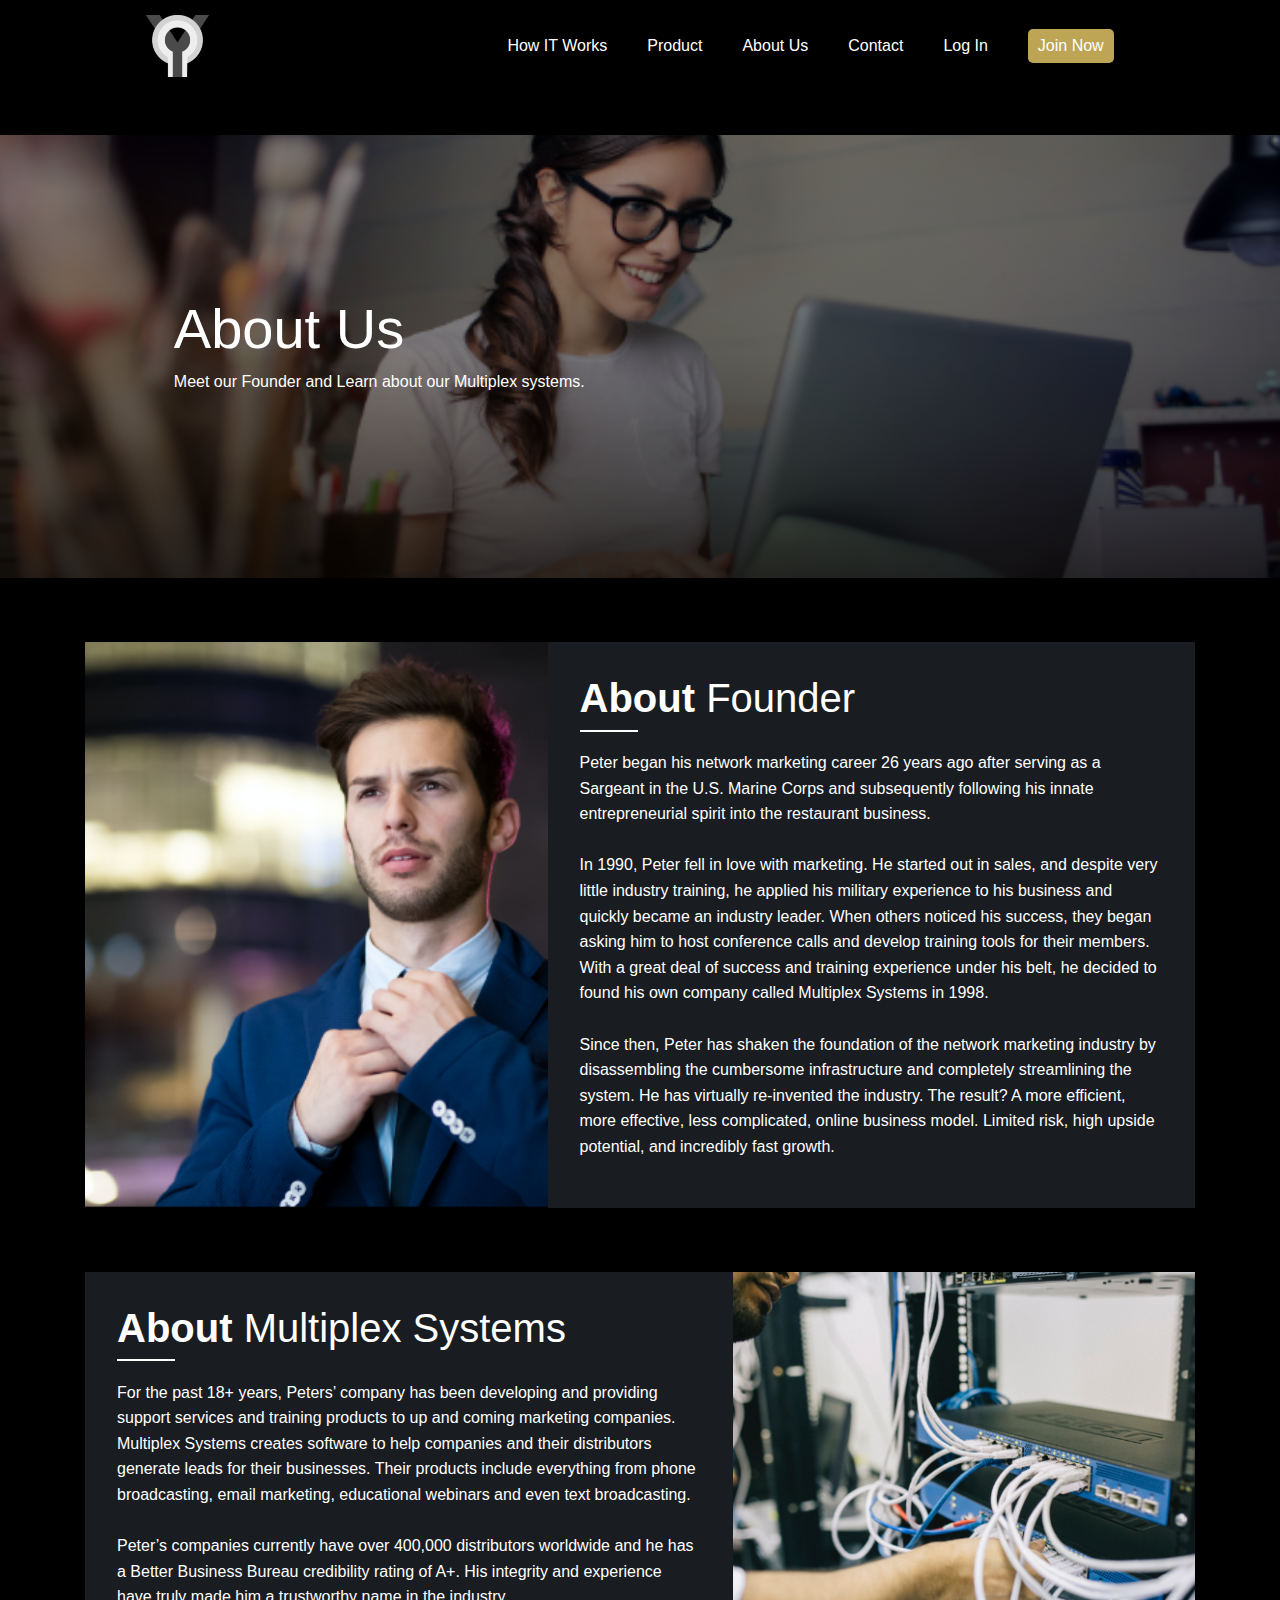
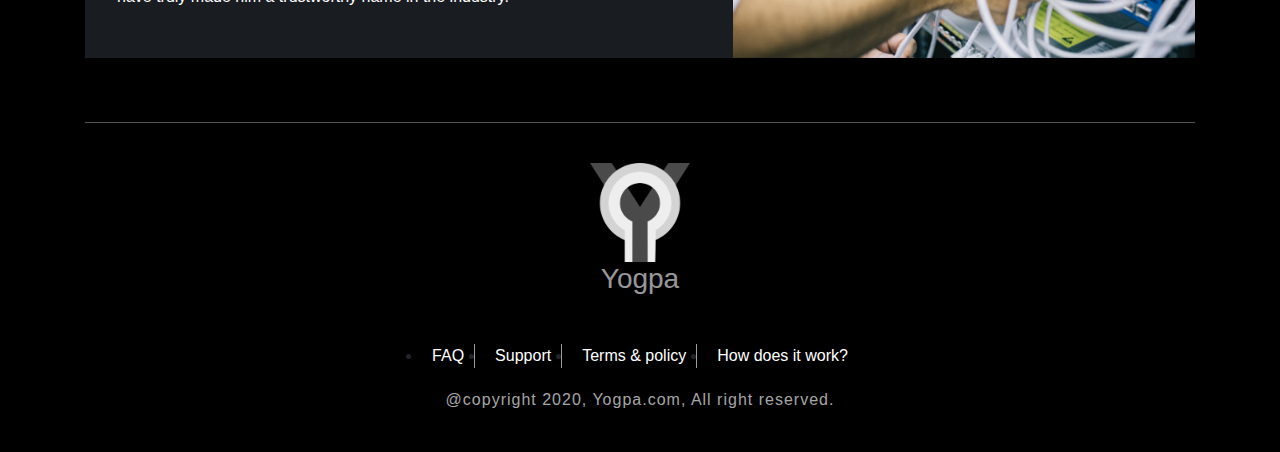
<file: aboutus.html>
<!DOCTYPE html>
<html lang="en">

<head>
    <meta charset="UTF-8">
    <meta name="viewport" content="width=device-width, initial-scale=1.0">

    <link rel="stylesheet" href="https://maxcdn.bootstrapcdn.com/bootstrap/4.0.0/css/bootstrap.min.css">
    <link rel="stylesheet" href="https://use.fontawesome.com/releases/v5.7.0/css/all.css" />

    <link rel="stylesheet"
        href="https://cdnjs.cloudflare.com/ajax/libs/OwlCarousel2/2.3.4/assets/owl.carousel.min.css" />

    <link rel="stylesheet"
        href="https://cdnjs.cloudflare.com/ajax/libs/OwlCarousel2/2.3.4/assets/owl.theme.default.min.css" />

    <link rel="stylesheet" href="index.css">

    <title>Yogpa</title>
</head>

<body>

    <header id="home" class="fixed-top">

        <div class="container-fluid">



            <div class="hamburger-menu">

                <i class="fas fa-bars toggle">

                </i>

                <i class="fas fa-times toggle">

                </i>
            </div>

            <nav>

                <a class="navbar-brand" href="index.html">

                    <img class="img-fluid" src="logo.png" alt="">
                </a>

                <ul class="nav-list text-center p-0">

                    <li class="nav-item">

                        <a href="work.html" class="nav-link">How IT Works</a>
                    </li>


                    <li class="nav-item">

                        <a href="product.html" class="nav-link">Product</a>
                    </li>


                    <li class="nav-item">

                        <a href="#aboutus" class="nav-link">About Us</a>
                    </li>


                    <li class="nav-item">

                        <a href="contact.html" class="nav-link">Contact</a>
                    </li>

                    <li class="nav-item">

                        <a href="login.html" class="nav-link">Log In</a>
                    </li>

                    <li class="nav-item" data-target="LogInPage">

                        <a href="signup.html" class="nav-link">Join Now</a>
                    </li>
                </ul>


            </nav>

        </div>

    </header>





    <section class="about">



        <div class="contact-bg">



            <div class="contact-desc">



                <h3 class="display-4">


                    About Us
                </h3>

                <p>Meet our Founder and Learn about our Multiplex systems.</p>

            </div>



        </div>

        <div class="container">

            <div class="row">







                <div class="about-image col-md-5">


                    <img class="img-fluid" src="testimonial.png" alt="">


                </div>


                <div class="about-desc col-md-7">

                    <h1><b>
                            About
                        </b> Founder</h1>

                    <p>


                        Peter began his network marketing career 26 years ago after serving as a Sargeant in the
                        U.S. Marine Corps and subsequently following his innate entrepreneurial spirit into the
                        restaurant business.

                        <br>

                        <br>

                        In 1990, Peter fell in love with marketing. He started out in sales, and despite very little
                        industry training, he applied his military experience to his business and quickly became an
                        industry leader. When others noticed his success, they began asking him to host conference
                        calls and develop training tools for their members. With a great deal of success and
                        training experience under his belt, he decided to found his own company called Multiplex
                        Systems in 1998.

                        <br>

                        <br>

                        Since then, Peter has shaken the foundation of the network marketing industry by
                        disassembling the cumbersome infrastructure and completely streamlining the system. He has
                        virtually re-invented the industry. The result? A more efficient, more effective, less
                        complicated, online business model. Limited risk, high upside potential, and incredibly fast
                        growth.

                    </p>



                </div>













            </div>






            <div class="row">









                <div class="about-desc col-md-7">

                    <h1><b>
                            About
                        </b>Multiplex Systems</h1>

                    <p>

                        For the past 18+ years, Peters’ company has been developing and providing support services
                        and training products to up and coming marketing companies. Multiplex Systems creates
                        software to help companies and their distributors generate leads for their businesses. Their
                        products include everything from phone broadcasting, email marketing, educational webinars
                        and even text broadcasting.

                        <br>

                        <br>

                        Peter’s companies currently have over 400,000 distributors worldwide and he has a Better
                        Business Bureau credibility rating of A+. His integrity and experience have truly made him a
                        trustworthy name in the industry.


                    </p>



                </div>



                <div class="about-image col-md-5">


                    <img class="img-fluid" src="wire.png" alt="">


                </div>













            </div>
        </div>










    </section>










    <!-- footer -->




    <footer>



        <div class="container">



            <div class="footer-wrap">



                <div class="footer-logo">


                    <a href="index.html">
                        <img class="img-fluid img-responsive" src="logo.png" alt="">
                    </a>

                    <h3>Yogpa</h3>


                </div>

                <ul class="footer-list">


                    <li>

                        <a href="#faq"> FAQ</a>
                    </li>


                    <li>

                        <a href="#support"> Support</a>
                    </li>


                    <li>

                        <a href="#Terms"> Terms & policy</a>
                    </li>


                    <li>

                        <a href="#how"> How does it work?</a>
                    </li>




                </ul>

                <div class="footer-desc">

                    <p>

                        @copyright 2020, Yogpa.com, All right reserved.
                    </p>
                </div>
            </div>

        </div>
    </footer>



    <script src="https://code.jquery.com/jquery-3.2.1.slim.min.js"></script>
    <script src="https://cdnjs.cloudflare.com/ajax/libs/popper.js/1.12.9/umd/popper.min.js"></script>
    <script src="https://maxcdn.bootstrapcdn.com/bootstrap/4.0.0/js/bootstrap.min.js"></script>

    <script src="https://cdnjs.cloudflare.com/ajax/libs/OwlCarousel2/2.3.4/owl.carousel.min.js"></script>

    <script src="script.js"></script>
</body>

</html>
</file>
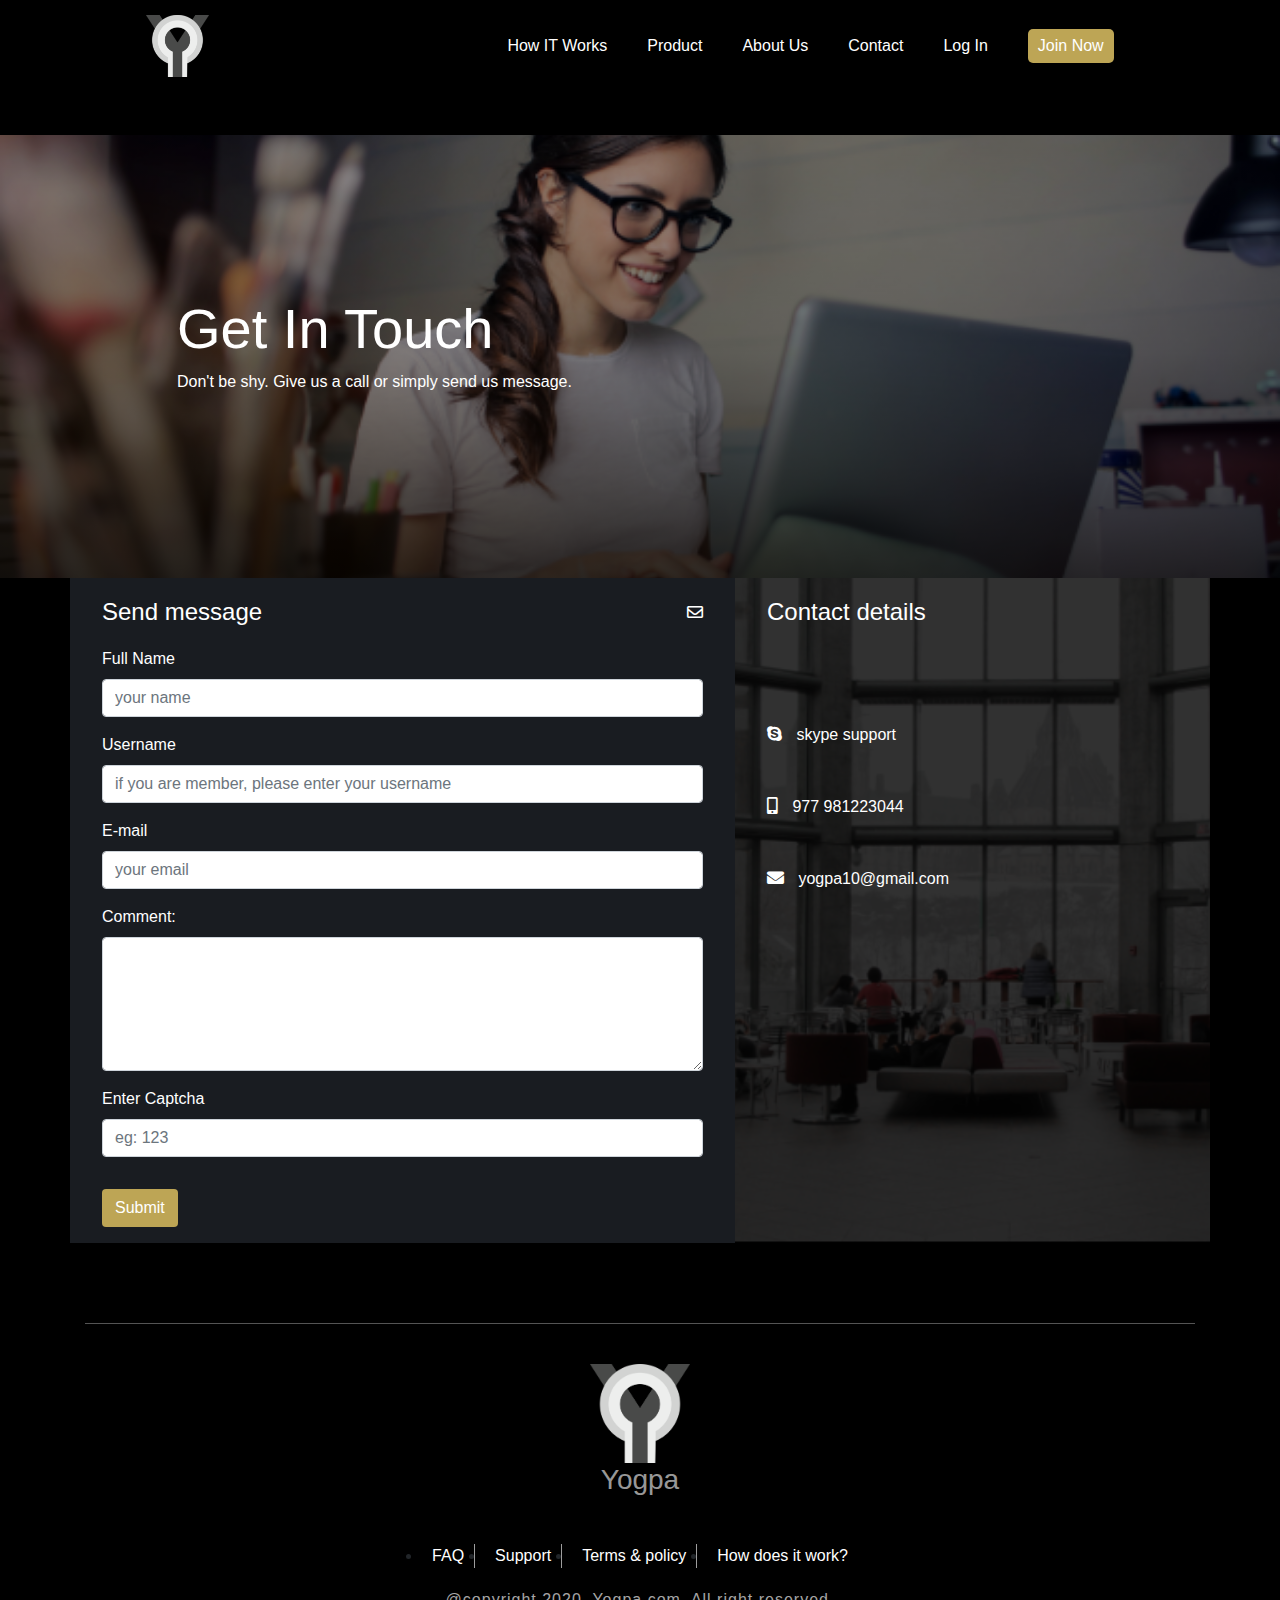
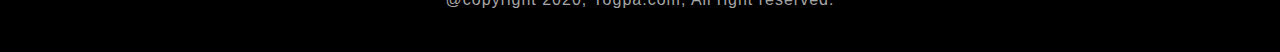
<file: contact.html>
<!DOCTYPE html>
<html lang="en">

<head>
    <meta charset="UTF-8">
    <meta name="viewport" content="width=device-width, initial-scale=1.0">

    <link rel="stylesheet" href="https://maxcdn.bootstrapcdn.com/bootstrap/4.0.0/css/bootstrap.min.css">
    <link rel="stylesheet" href="https://use.fontawesome.com/releases/v5.7.0/css/all.css" />

    <link rel="stylesheet"
        href="https://cdnjs.cloudflare.com/ajax/libs/OwlCarousel2/2.3.4/assets/owl.carousel.min.css" />

    <link rel="stylesheet"
        href="https://cdnjs.cloudflare.com/ajax/libs/OwlCarousel2/2.3.4/assets/owl.theme.default.min.css" />

    <link rel="stylesheet" href="index.css">

    <title>Yogpa</title>
</head>

<body>

    <header id="home" class="fixed-top">

        <div class="container-fluid">



            <div class="hamburger-menu">

                <i class="fas fa-bars toggle">

                </i>

                <i class="fas fa-times toggle">

                </i>
            </div>

            <nav>

                <a class="navbar-brand" href="index.html">

                    <img class="img-fluid" src="logo.png" alt="">
                </a>

                <ul class="nav-list text-center p-0">

                    <li class="nav-item">

                        <a href="work.html" class="nav-link">How IT Works</a>
                    </li>


                    <li class="nav-item">

                        <a href="product.html" class="nav-link">Product</a>
                    </li>


                    <li class="nav-item">

                        <a href="aboutus.html" class="nav-link">About Us</a>
                    </li>


                    <li class="nav-item">

                        <a href="#contact" class="nav-link">Contact</a>
                    </li>

                    <li class="nav-item">

                        <a href="login.html" class="nav-link">Log In</a>
                    </li>

                    <li class="nav-item" data-target="LogInPage">

                        <a href="signup.html" class="nav-link">Join Now</a>
                    </li>
                </ul>


            </nav>

        </div>

    </header>





    <section class="contact">



        <div class="contact-bg">



            <div class="contact-desc">



                <h3 class="display-4">


                    Get In Touch
                </h3>

                <p>Don't be shy. Give us a call or simply send us message.</p>

            </div>



        </div>




        <div class="container">



            <div class="row">


                <div class="contact-left col-md-7">



                    <div class="contact-inside-wrap">



                        <h4>

                            Send message

                        </h4>

                        <i class="far fa-envelope">


                        </i>



                    </div>





                    <div class="form-group">
                        <label for=""> Full Name</label>
                        <input type="text" class="form-control" name="username" placeholder="your name">

                    </div>

                    <div class="form-group">
                        <label for=""> Username</label>
                        <input type="text" class="form-control" name="username"
                            placeholder="if you are member, please enter your username">

                    </div>


                    <div class="form-group">
                        <label for="">E-mail</label>
                        <input type="text" class="form-control" name="username" placeholder="your email">

                    </div>

                    <div class="form-group">
                        <label for="comment">Comment:</label>
                        <textarea class="form-control" rows="5" id="comment"></textarea>
                    </div>


                    <div class="form-group">
                        <label for="">Enter Captcha</label>
                        <input type="number" class="form-control" placeholder="eg: 123" name="number">

                    </div>

                    <button type="submit" class="btn">Submit</button>




                </div>


                <div class="contact-right col-md-5">




                    <h4>

                        Contact details
                    </h4>






                    <div class="detail">

                        <p>
                            <i class="fab fa-skype"></i>
                            skype support</p>

                        <p>
                            <i class="fas fa-mobile-alt"></i>

                            977 981223044</p>

                        <p>

                            <i class="fas fa-envelope"></i>
                            yogpa10@gmail.com</p>

                    </div>



                </div>




            </div>


        </div>




    </section>










    <!-- footer -->




    <footer>



        <div class="container">



            <div class="footer-wrap">



                <div class="footer-logo">


                    <a href="index.html">
                        <img class="img-fluid img-responsive" src="logo.png" alt="">
                    </a>

                    <h3>Yogpa</h3>


                </div>

                <ul class="footer-list">


                    <li>

                        <a href="#faq"> FAQ</a>
                    </li>


                    <li>

                        <a href="#support"> Support</a>
                    </li>


                    <li>

                        <a href="#Terms"> Terms & policy</a>
                    </li>


                    <li>

                        <a href="#how"> How does it work?</a>
                    </li>




                </ul>

                <div class="footer-desc">

                    <p>

                        @copyright 2020, Yogpa.com, All right reserved.
                    </p>
                </div>
            </div>

        </div>
    </footer>



    <script src="https://code.jquery.com/jquery-3.2.1.slim.min.js"></script>
    <script src="https://cdnjs.cloudflare.com/ajax/libs/popper.js/1.12.9/umd/popper.min.js"></script>
    <script src="https://maxcdn.bootstrapcdn.com/bootstrap/4.0.0/js/bootstrap.min.js"></script>

    <script src="https://cdnjs.cloudflare.com/ajax/libs/OwlCarousel2/2.3.4/owl.carousel.min.js"></script>

    <script src="script.js"></script>
</body>

</html>
</file>
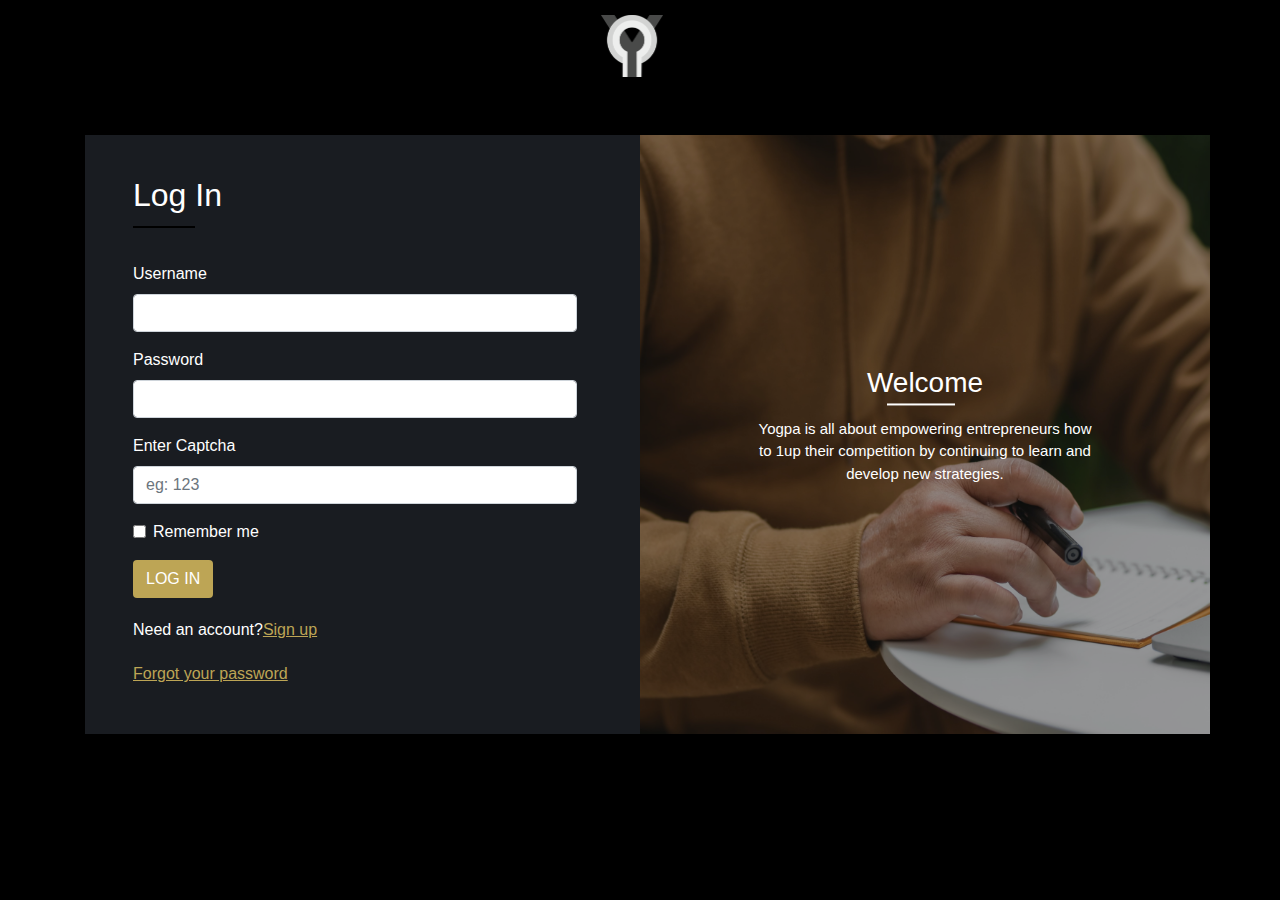
<file: login.html>
<!DOCTYPE html>
<html lang="en">

<head>
    <meta charset="UTF-8">
    <meta name="viewport" content="width=device-width, initial-scale=1.0">

    <link rel="stylesheet" href="https://maxcdn.bootstrapcdn.com/bootstrap/4.0.0/css/bootstrap.min.css">
    <link rel="stylesheet" href="https://use.fontawesome.com/releases/v5.7.0/css/all.css" />

    <link rel="stylesheet"
        href="https://cdnjs.cloudflare.com/ajax/libs/OwlCarousel2/2.3.4/assets/owl.carousel.min.css" />

    <link rel="stylesheet"
        href="https://cdnjs.cloudflare.com/ajax/libs/OwlCarousel2/2.3.4/assets/owl.theme.default.min.css" />

    <link rel="stylesheet" href="index.css">

    <title>Yogpa</title>
</head>

<body>

    <header id="home" class="fixed-top">

        <div class="container-fluid">


            <nav>

                <a class="navbar-brand" href="index.html">

                    <img class="img-fluid" src="logo.png" alt="">
                </a>




            </nav>

        </div>

    </header>




    <section class="sign-in">


        <div class="container">

            <div class="sign-up-bg">


                <div class="row">


                    <div class="col-md-6">

                        <div class="side-box1">

                            <h2>Log In</h2>


                            <div class="form-group">
                                <label for=""> Username</label>
                                <input type="text" class="form-control" name="username">

                            </div>

                            <div class="form-group">
                                <label for=""> Password</label>
                                <input type="password" class="form-control" name="password">

                            </div>



                            <div class="form-group">
                                <label for="">Enter Captcha</label>
                                <input type="number" class="form-control" placeholder="eg: 123" name="number">

                            </div>

                            <div class="form-group form-check">
                                <label class="form-check-label">
                                    <input class="form-check-input" type="checkbox"> Remember me
                                </label>
                            </div>


                            <button type="submit" class="btn">

                                LOG IN
                            </button>

                            <p>Need an account?<a href="signup.html">Sign up</a></p>

                            <p>

                                <a href="#forgot">
                                    Forgot your password

                                </a>
                            </p>



                        </div>






                    </div>


                    <div class="col-md-6 side-bar1 text-center">







                        <!--                         
                        <img class="img-fluid" src="image1.jpg" alt=""> -->

                        <div class="form-desc">




                            <h3>Welcome</h3>


                            <p>
                                Yogpa is all about empowering entrepreneurs how to 1up their competition by continuing
                                to learn and develop new strategies.
                            </p>

                        </div>











                    </div>



                </div>






            </div>






        </div>






    </section>














    <script src="https://code.jquery.com/jquery-3.2.1.slim.min.js"></script>
    <script src="https://cdnjs.cloudflare.com/ajax/libs/popper.js/1.12.9/umd/popper.min.js"></script>
    <script src="https://maxcdn.bootstrapcdn.com/bootstrap/4.0.0/js/bootstrap.min.js"></script>

    <script src="https://cdnjs.cloudflare.com/ajax/libs/OwlCarousel2/2.3.4/owl.carousel.min.js"></script>

    <script src="script.js"></script>
</body>

</html>
</file>
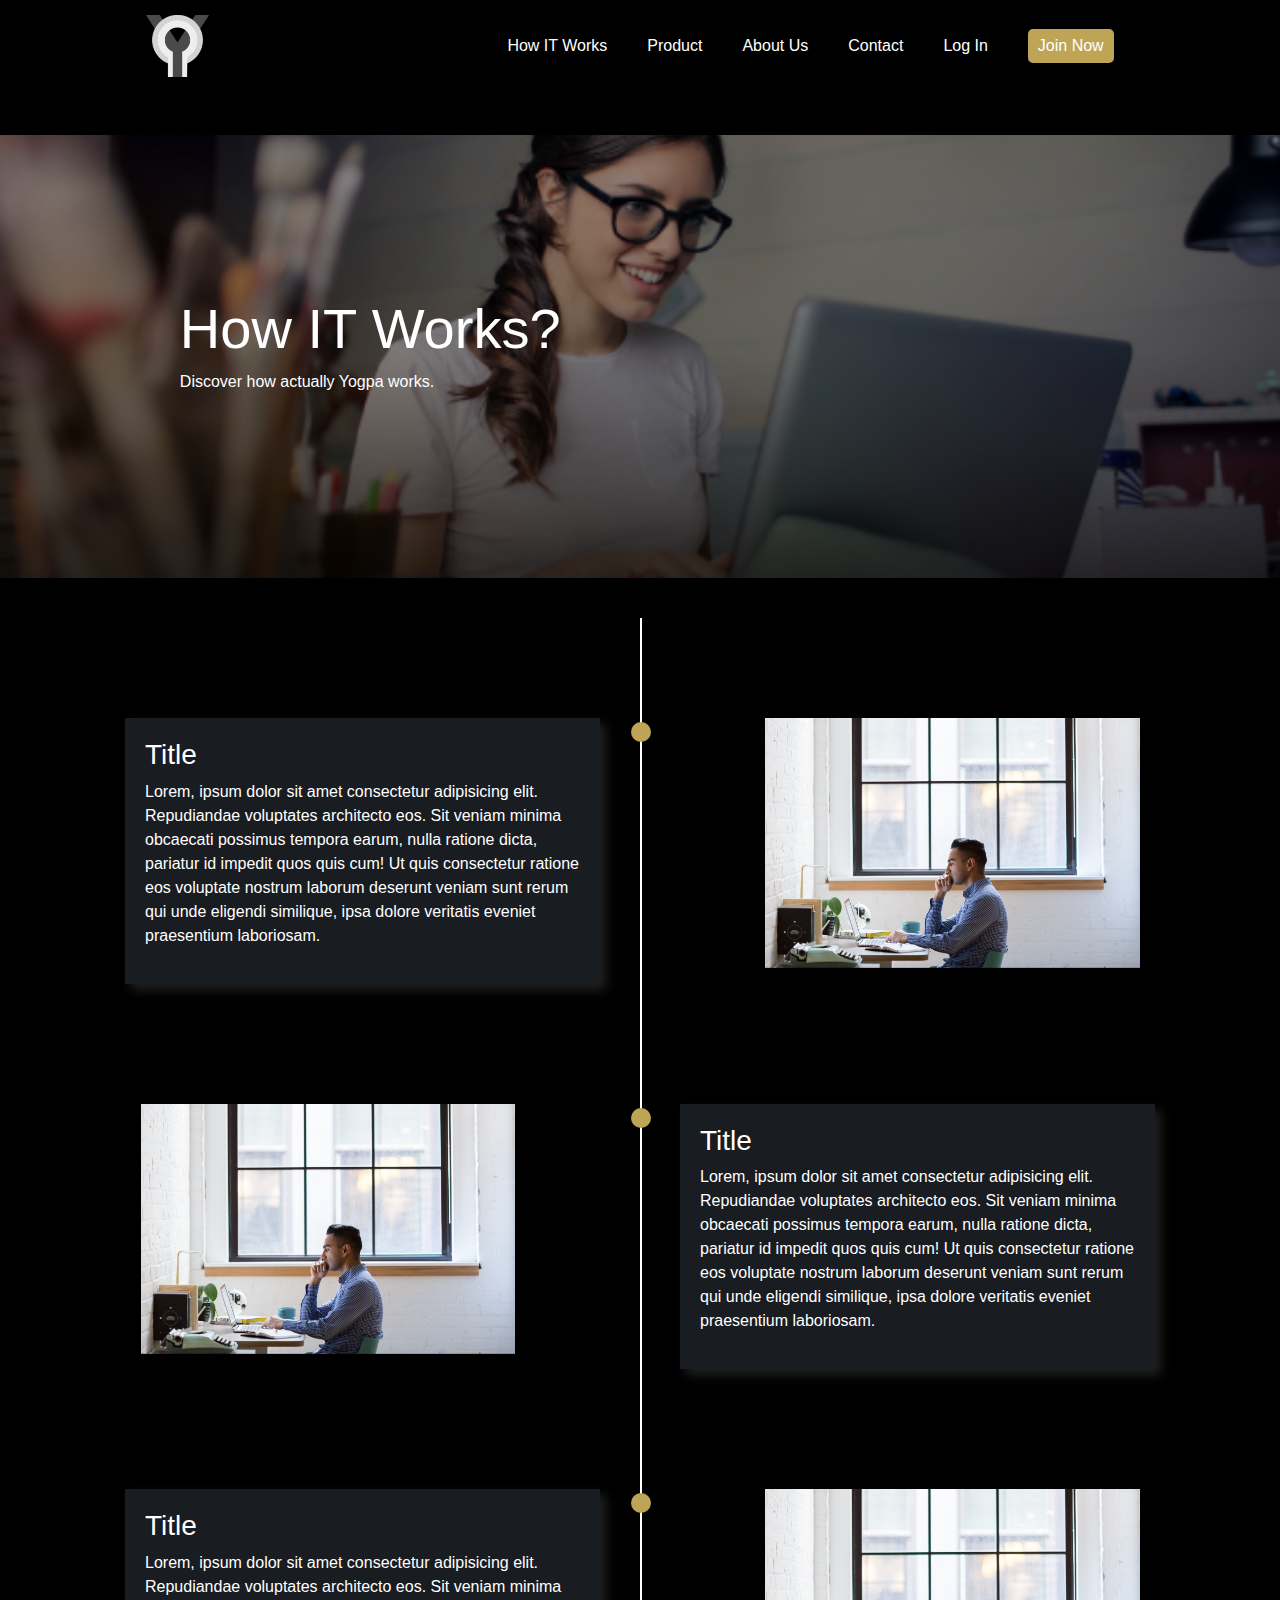
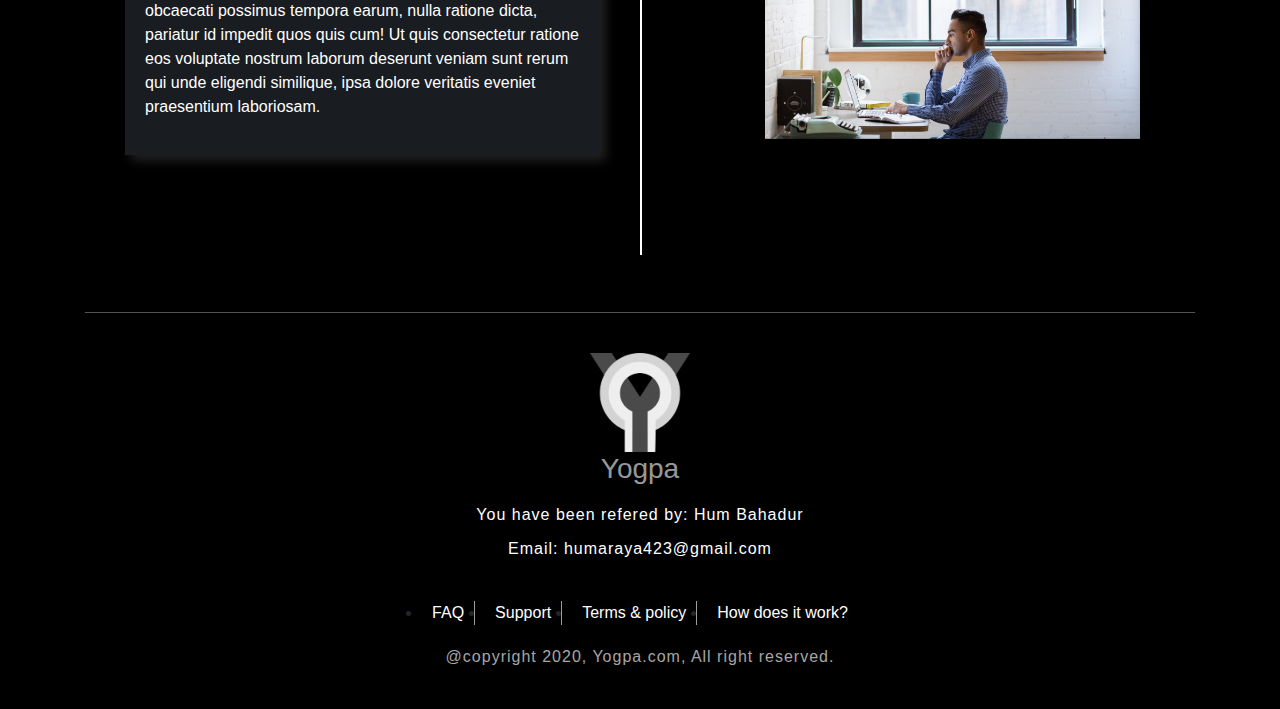
<file: work.html>
<!DOCTYPE html>
<html lang="en">

<head>
    <meta charset="UTF-8">
    <meta name="viewport" content="width=device-width, initial-scale=1.0">

    <link rel="stylesheet" href="https://maxcdn.bootstrapcdn.com/bootstrap/4.0.0/css/bootstrap.min.css">
    <link rel="stylesheet" href="https://use.fontawesome.com/releases/v5.7.0/css/all.css" />

    <link rel="stylesheet"
        href="https://cdnjs.cloudflare.com/ajax/libs/OwlCarousel2/2.3.4/assets/owl.carousel.min.css" />

    <link rel="stylesheet"
        href="https://cdnjs.cloudflare.com/ajax/libs/OwlCarousel2/2.3.4/assets/owl.theme.default.min.css" />

    <link rel="stylesheet" href="index.css">

    <title>Yogpa</title>
</head>

<body>

    <header id="home" class="fixed-top">

        <div class="container-fluid">



            <div class="hamburger-menu">

                <i class="fas fa-bars toggle">

                </i>

                <i class="fas fa-times toggle">

                </i>
            </div>

            <nav>

                <a class="navbar-brand" href="index.html">

                    <img class="img-fluid" src="logo.png" alt="">
                </a>

                <ul class="nav-list text-center p-0">

                    <li class="nav-item">

                        <a href="work.html" class="nav-link">How IT Works</a>
                    </li>


                    <li class="nav-item">

                        <a href="product.html" class="nav-link">Product</a>
                    </li>


                    <li class="nav-item">

                        <a href="#aboutus" class="nav-link">About Us</a>
                    </li>


                    <li class="nav-item">

                        <a href="contact.html" class="nav-link">Contact</a>
                    </li>

                    <li class="nav-item">

                        <a href="login.html" class="nav-link">Log In</a>
                    </li>

                    <li class="nav-item" data-target="LogInPage">

                        <a href="signup.html" class="nav-link">Join Now</a>
                    </li>
                </ul>


            </nav>

        </div>

    </header>




    <section>

        <div class="contact-bg">



            <div class="contact-desc">



                <h3 class="display-4">


                    How IT Works?
                </h3>

                <p>Discover how actually Yogpa works.</p>

            </div>



        </div>


        <div class="container">

            <div class="timeline">


                <ul>

                    <li>


                        <div class="timeline-img">

                            <img class="img-fluid" src="image4.png" alt="">

                        </div>


                        <div class="content">

                            <h3>Title</h3>

                            <p>Lorem, ipsum dolor sit amet consectetur adipisicing elit. Repudiandae voluptates
                                architecto eos. Sit veniam minima obcaecati possimus tempora earum, nulla ratione dicta,
                                pariatur id impedit quos quis cum! Ut quis consectetur ratione eos voluptate nostrum
                                laborum deserunt veniam sunt rerum qui unde eligendi similique, ipsa dolore veritatis
                                eveniet praesentium laboriosam.</p>

                        </div>

                        <!-- content ends here -->

                    </li>


                    <li>

                        <div class="timeline-img">

                            <img class="img-fluid" src="image4.png" alt="">

                        </div>


                        <div class="content">

                            <h3>Title</h3>

                            <p>Lorem, ipsum dolor sit amet consectetur adipisicing elit. Repudiandae voluptates
                                architecto eos. Sit veniam minima obcaecati possimus tempora earum, nulla ratione dicta,
                                pariatur id impedit quos quis cum! Ut quis consectetur ratione eos voluptate nostrum
                                laborum deserunt veniam sunt rerum qui unde eligendi similique, ipsa dolore veritatis
                                eveniet praesentium laboriosam.</p>

                        </div>

                        <!-- content ends here -->


                    </li>


                    <li>

                        <div class="timeline-img">

                            <img class="img-fluid" src="image4.png" alt="">

                        </div>


                        <div class="content">

                            <h3>Title</h3>

                            <p>Lorem, ipsum dolor sit amet consectetur adipisicing elit. Repudiandae voluptates
                                architecto eos. Sit veniam minima obcaecati possimus tempora earum, nulla ratione dicta,
                                pariatur id impedit quos quis cum! Ut quis consectetur ratione eos voluptate nostrum
                                laborum deserunt veniam sunt rerum qui unde eligendi similique, ipsa dolore veritatis
                                eveniet praesentium laboriosam.</p>

                        </div>

                        <!-- content ends here -->


                    </li>

                    <div style="clear: both;"></div>
                </ul>

            </div>





        </div>
    </section>
























    <hr>

    <!-- footer -->




    <footer>



        <div class="container">



            <div class="footer-wrap">



                <div class="footer-logo">


                    <a href="index.html">
                        <img class="img-fluid img-responsive" src="logo.png" alt="">
                    </a>

                    <h3>Yogpa</h3>


                </div>

                <p>You have been refered by: Hum Bahadur</p>

                <p>Email: humaraya423@gmail.com </p>



                <ul class="footer-list">


                    <li>

                        <a href="#faq"> FAQ</a>
                    </li>


                    <li>

                        <a href="#support"> Support</a>
                    </li>


                    <li>

                        <a href="#Terms"> Terms & policy</a>
                    </li>


                    <li>

                        <a href="#how"> How does it work?</a>
                    </li>




                </ul>

                <div class="footer-desc">

                    <p>

                        @copyright 2020, Yogpa.com, All right reserved.
                    </p>
                </div>
            </div>

        </div>
    </footer>



    <script src="https://code.jquery.com/jquery-3.2.1.slim.min.js"></script>
    <script src="https://cdnjs.cloudflare.com/ajax/libs/popper.js/1.12.9/umd/popper.min.js"></script>
    <script src="https://maxcdn.bootstrapcdn.com/bootstrap/4.0.0/js/bootstrap.min.js"></script>

    <script src="https://cdnjs.cloudflare.com/ajax/libs/OwlCarousel2/2.3.4/owl.carousel.min.js"></script>

    <script src="script.js"></script>
</body>

</html>
</file>
<file: index.css>
* {
  margin: 0;

  padding: 0;

  box-sizing: border-box;

  font-family: Arial, Helvetica, sans-serif;
}

body {
  margin: 8rem 0 0 0;
  background-color: black;
}

html {
  scroll-behavior: smooth;
}

a {
  color: #fff !important;
}

header {
  width: 100%;

  height: 15vh;

  padding: 10px 0;

  position: relative;

  background: black;
}

header > .container {
  height: 100%;

  position: relative;

  padding: 0;
}

nav {
  display: flex;

  justify-content: space-around;

  align-items: center;
}

.navbar-brand:hover {
  opacity: 0.8;
}

.hamburger-menu {
  position: absolute;

  top: 35px;

  right: 30px;

  z-index: 999;

  cursor: pointer;
}

.hamburger-menu i {
  font-size: 25px;

  color: #bda555;

  margin: auto;
}

.hamburger-menu .fa-times {
  display: none;
}

.hamburger-menu .fa-times.open {
  display: block;
}

.hamburger-menu .fa-bars.open {
  display: none;
}

.nav-list {
  position: fixed;

  top: 0;

  left: 0;

  width: 100%;

  height: 100vh;

  list-style-type: none;

  z-index: 900;

  display: flex;

  flex-direction: column;

  justify-content: center;

  align-items: center;

  background-color: #191c21;

  opacity: 0;

  transform: scale(0);

  transition: opacity 650ms;
}

.nav-list.open {
  opacity: 1;

  transform: scale(1);
}

/* .hero {
  margin: 5.5rem 0 0 0;
} */

#wrap {
  width: 100%;

  height: 85vh;

  background: black;

  overflow: hidden;

  margin-right: 0;

  margin-left: 0;

  display: grid;

  /* grid-template-columns: repeat(2, 1fr); */

  position: relative;
}

.left {
  width: 100%;

  height: 20vh;

  position: absolute;

  top: 0;

  left: 0;
}

.left::after {
  content: "";

  position: absolute;

  top: 0;

  left: 0;

  width: 100%;

  height: 100%;

  background: linear-gradient(
    to top,
    rgba(0, 0, 0, 0.842),
    rgba(0, 0, 0, 0.486),
    rgba(0, 0, 0, 0.63)
  );
}

.text-box {
  position: absolute;

  color: white;

  z-index: 11;

  top: 50%;

  transform: translateY(-50%);

  left: 0px;

  padding: 0 0 0 15px;
}

.text-box .hero-btn {
  font-size: 15px;
  background: #bda555;

  color: white;

  border: none;

  outline: none;

  padding: 5px 10px;

  border-radius: 5px;

  transition: transform 650ms;

  cursor: pointer;
}

.right {
  position: absolute;

  top: 25%;

  right: 0;
  width: 100%;

  height: 60vh;
}

.right video {
  width: 100%;
  z-index: 1;
  height: 100%;

  object-fit: cover;

  object-position: left;
}

.boxes {
  width: 90%;
  margin: 8rem auto;
}

.box {
  background: #191c21;

  color: white;

  position: relative;

  /* margin: 10px; */
}

.box:nth-child(1):after {
  content: "";

  position: absolute;

  top: -6%;

  left: -4%;

  width: 80%;

  height: 80%;

  background: #bda555;

  z-index: -1;
}

.box:nth-child(3):after {
  content: "";

  position: absolute;

  bottom: -6%;

  right: -4%;

  width: 80%;

  height: 80%;

  background: #bda555;

  z-index: -1;
}

.box:nth-child(2) {
  background: #bda555;
}

.box h1 {
  font-size: 30px;

  text-transform: capitalize;

  padding: 10px 0 50px 0;

  position: relative;
}

.box h1:after {
  content: "";

  position: absolute;

  top: -30%;

  left: 0;

  width: 10%;

  height: 100%;
  border-bottom: 2px solid white;
}

/* vertex */

.vertex .row,
.elite .row {
  align-items: center;
}

.vertex {
  margin: 5rem auto;

  padding: 10px;
}

.vertex-wrap {
  display: flex;

  justify-content: space-between;

  align-items: center;
}

.vertex-desc h1,
.elite-desc h1 {
  color: white;

  position: relative;
}

.vertex-desc h1:after,
.elite-desc h1:after {
  content: "";

  position: absolute;

  top: 20%;

  left: 0;

  width: 10%;

  height: 100%;
  border-bottom: 2px solid white;
}

.vertex-desc p,
.elite-desc p {
  color: white;

  padding: 20px 0 0 0;

  line-height: 1.6;
}

.elite-desc {
  padding: 40px;
}

.vertex-image {
  width: 100%;

  height: 300px;

  margin: auto;

  position: relative;
}

.vertex-image img {
  width: 100%;
  height: 100%;
  object-fit: cover;
  border: 1px solid #fff;
}

.vertex-image:after {
  content: "";

  position: absolute;

  bottom: -1%;

  right: 0;

  width: 80%;

  height: 80%;

  background: #bda555;

  z-index: -1;
}

/* elite */

.elite {
  margin: 5rem auto;

  width: 100%;

  background: #bda555;

  padding: 10px;
}

.elite-image {
  width: 100%;

  height: 300px;

  margin: auto;

  position: relative;

  z-index: 1;
}

.elite-image img {
  object-fit: cover;

  object-position: center;

  width: 100%;

  height: 100%;
  border: 1px solid #fff;
}

.elite-image:after {
  content: "";

  position: absolute;

  top: -1%;

  left: 0;

  width: 80%;

  height: 80%;

  background: #000;

  z-index: -1;
}

.vertex-bg {
  background: #bda555;
}

/* carousel */

#customers-testimonial {
  padding: 48px 0;
}

.testimonial img {
  max-width: 159px;

  height: 159px;

  margin: 0 auto 13px auto;

  border: 2px solid white;

  padding: 5px;

  border-radius: 159px;

  object-fit: cover;

  object-position: center;
}

.testimonial blockquote {
  border: 0;

  font-style: italic;

  color: white;

  padding: 5px 50px;

  position: relative;
}

.testimonial blockquote::before,
.testimonial blockquote::after {
  font-size: 80px;

  line-height: 1;

  width: 30px;

  height: 30px;

  position: absolute;
}

.testimonial blockquote::before {
  content: "\201C";

  top: 0;

  left: 0;
}

.testimonial blockquote::after {
  content: "\201D";

  bottom: 0;

  right: 10px;
}

.testimonial p {
  color: white;

  font-size: 17px;
}

.testimonial p strong {
  text-transform: uppercase;

  display: block;
}

#testimonials {
  background: url(background.png) no-repeat;

  width: 100%;

  height: 80vh;

  background-size: cover;

  background-position: center;

  position: relative;
}

#testimonials::after {
  content: "";

  position: absolute;

  top: 0;

  left: 0;

  width: 100%;

  height: 100%;

  background: linear-gradient(
    to top,
    rgba(0, 0, 0, 0.884),
    rgba(0, 0, 0, 0.486),
    rgba(0, 0, 0, 0.808)
  );
}

#testimonial-cover {
  position: relative;

  top: 50%;

  left: 50%;

  transform: translate(-50%, -50%);
  z-index: 11;
}

#testimonials h3 {
  color: white;

  text-transform: uppercase;
}

/* about us */

.about-us {
  margin: 7rem auto;
}

.about-us-image {
  width: 100%;

  height: auto;

  margin: auto;

  position: relative;
}

.about-us-image img {
  width: 100%;
  height: 100%;
  object-fit: cover;
  border: 1px solid #fff;
}

.about-us-image:after {
  content: "";

  position: absolute;

  bottom: -5%;

  right: -1%;

  width: 80%;

  height: 80%;

  background: #bda555;

  z-index: -1;
}

/* footer */

.footer-wrap {
  display: flex;

  flex-direction: column;

  justify-content: center;

  align-items: center;

  border-top: 1px solid rgba(255, 255, 255, 0.329);

  padding: 40px 0;
}

.footer-wrap p {
  color: white;

  margin: 10px 0 0 0;

  letter-spacing: 1px;
}

.footer-logo {
  display: flex;

  align-items: center;

  flex-direction: column;
  max-width: 100px;
}

.footer-logo h3 {
  color: rgba(255, 255, 255, 0.61);
}

.footer-list {
  display: flex;

  margin: 40px 0 10px 0;
}

.footer-list li {
  margin: 0 5px;

  border-right: 1px solid rgba(255, 255, 255, 0.616);

  padding: 0 10px;
}

.footer-list li a {
  text-decoration: none;
}

.footer-list li:nth-last-child(1) {
  border-right: none;
}

.footer-desc p {
  color: rgba(255, 255, 255, 0.658);
}

/* product page */

.banner {
  width: 100%;

  margin: 3rem auto;

  display: flex;

  align-items: center;
}

.banner h2 {
  color: #fff;

  margin: 0 0 40px 0;
}

.banner p {
  color: white;

  margin: 40px auto 20px auto;

  max-width: 60%;
}

.banner video,
.image-bg img {
  width: 50%;

  margin: auto;

  height: 100%;

  position: relative;
}

.video-bg,
.image-bg {
  display: flex;

  align-items: center;
  width: 100%;

  margin: auto;

  height: 100%;

  position: relative;
}

.video-bg:after,
.image-bg:after {
  content: "";

  position: absolute;

  top: 0;

  left: 0;

  width: 100%;

  height: 100%;

  z-index: 11;
  background: linear-gradient(
    to top,
    rgb(0, 0, 0),
    rgba(0, 0, 0, 0.116),
    rgba(0, 0, 0, 0.116),
    rgba(0, 0, 0, 0.438)
  );
}

.vl {
  border-left: 2px solid rgba(255, 255, 255, 0.247);
  height: 150px;

  margin: 0 0 20px 0;
}

.image-wrap {
  width: 100%;

  display: flex;

  align-items: center;

  flex-direction: column;
}

.image-wrap h3 {
  color: white;

  margin: 20px 0;
}

.image-wrap .btn {
  background: #bda555;

  color: white;

  margin: 0 0 40px 0;
}

.pricing {
  /* background: #bda555; */

  padding: 20px 0;
}

.pricing1 {
  padding: 40px 0;
}

.pricing h2,
h4 {
  color: white;

  margin: 20px 0;
}

.pricing .row,
.pricing1 .row {
  margin: 3rem 0;
}

.pricing-table {
  background: #191c21;

  margin: 20px;

  /* padding: 10px 40px; */

  box-shadow: 0 10px 6px black;
}

.pricing-table1 {
  background: #191c21;

  margin: 20px;

  /* padding: 10px 40px; */

  box-shadow: 0 10px 6px black;
}

.pricing-table h3,
.pricing-table1 h3 {
  color: white;
  background: #191c21;
  padding: 20px;
}

.pricing-table i,
.pricing-table1 i {
  padding: 0 20px 0 0;
}

.pricing-table ul,
.pricing-table1 ul {
  padding: 10px 20px;
}

.pricing-table li,
.pricing-table1 li {
  display: flex;

  align-items: center;

  color: white;

  list-style-type: none;

  font-size: 18px;

  padding: 20px 0;

  border-bottom: 1px solid rgba(255, 255, 255, 0.24);

  transition: transform 0.5s;

  cursor: pointer;
}

.pricing-table li:last-child,
.pricing-table1 li:last-child {
  border: none;
}

.pricing-table li:hover,
.pricing-table1 li:hover {
  transform: scale(0.9);
}

.form-bg {
  width: 100% !important;
  margin: 8rem auto 0 auto;
}

.modal-body {
  padding: 0 1rem !important;
}

.footer-box {
  width: 100%;
  display: flex;

  flex-direction: column;

  justify-content: center;

  align-items: center;
}

.footer-box a {
  color: #bda555 !important;

  text-decoration: underline !important;
}

.footer-box .btn {
  background: #bda555;

  color: white;

  display: block;

  width: 100%;

  margin: 0 0 20px 0;
}

/* sign up page */

.sign-up,
.sign-in {
  margin: 0 0 5rem 0;
}

.sign-up-bg {
  background: #191c21;

  color: white;
}

.side-box video {
  padding: 10px 0 20px 0;

  cursor: pointer;

  outline: none;
}

.sign-up-bg h4 {
  position: relative;
}

.sign-up-bg h4::before {
  content: "";

  position: absolute;

  bottom: -10%;

  left: 0;

  border-bottom: 2px solid white;

  width: 10%;

  height: 100%;
}

.sign-up .row {
  padding: 1rem !important;
}

.side-bar {
  background: white;

  padding: 1rem;
}

.hidden-box {
  background: rgb(216, 216, 216);

  border: none;

  outline: none;

  padding: 10px;

  width: 100%;
}

.link {
  padding: 10px 0;
}

.sign-up p a,
.sign-in p a {
  color: #bda555 !important;

  text-decoration: underline !important;
}

.sign-up .btn,
.sign-in .btn {
  background: #bda555 !important;

  color: white;
}

/* sign in */

.side-box1 {
  padding: 3rem;
}

.side-box1 h2 {
  padding: 0 0 40px 0;

  position: relative;
}

.side-box1 h2:before {
  content: "";

  position: absolute;

  bottom: 26px;

  left: 0;

  width: 14%;

  height: 100%;

  border-bottom: 2px solid black;
}

.side-box1 p {
  padding: 20px 0 0 0;

  margin-bottom: 0 !important;
}

.side-bar1 {
  background: url(image1.jpg) no-repeat;

  background-position: center;

  background-size: cover;

  position: relative;
}

.side-bar1::before {
  content: "";

  position: absolute;

  width: 100%;

  height: 100%;

  top: 0;

  left: 0;

  background: rgba(0, 0, 0, 0.39);
}

.form-desc {
  width: 60%;

  position: absolute;

  top: 50%;

  left: 50%;

  transform: translate(-50%, -50%);
  color: white;

  z-index: 11;
}

.form-desc h3 {
  position: relative;
}

.form-desc h3:before {
  content: "";

  position: absolute;

  bottom: -5px;

  left: 133px;

  width: 20%;

  height: 100%;

  border-bottom: 2px solid white;
}

.form-desc p {
  margin-bottom: 0 !important;

  font-size: 15px;

  padding: 10px 0;
}

/* contact us */

.contact {
  margin: 0 0 5rem 0;
}

.contact-bg {
  background: url(contact.png) no-repeat;

  background-size: cover;

  background-position: center;

  width: 100%;

  height: 50vh;

  position: relative;
}

.contact-bg::before {
  content: "";

  position: absolute;

  bottom: 0;

  left: 0;

  width: 100%;

  height: 100%;

  background: linear-gradient(
    to bottom,
    rgba(0, 0, 0, 0.384),
    rgba(0, 0, 0, 0.5),
    rgba(0, 0, 0, 0.815)
  );
}

.contact-desc {
  position: absolute;

  z-index: 11;

  color: white;

  top: 50%;

  left: 20%;

  transform: translate(-20%, -50%);
}

.contact-left {
  color: white;
  padding: 0 2rem;
  background: #191c21;
}

.contact-left h4 {
  margin: 0px 0 0 0 !important;
}

.contact-inside-wrap {
  margin: 20px 0;
  display: flex;

  justify-content: space-between;

  align-items: center;
}

.contact-left .btn {
  margin: 1rem 0;

  background: #bda555 !important;

  color: white;

  outline: none;
}

.contact-right {
  padding: 0 2rem;

  background: url(office.png) no-repeat;

  background-position: center;

  background-size: cover;

  position: relative;

  z-index: -11;
}

.contact-right::before {
  content: "";

  position: absolute;

  width: 100%;

  height: 100%;

  top: 0;

  left: 0;

  background: rgba(0, 0, 0, 0.808);

  z-index: -1;
}

.detail {
  margin: 5rem 0;

  color: white;
}

.detail i {
  font-size: 17px;

  padding-right: 10px;
}

.detail p {
  padding: 1rem 0;
}

/* about page */

.about .row {
  margin: 4rem 0;
}

.about-image {
  padding: 0 0 !important;
}

.about-image img {
  width: 100%;
  height: 100%;

  object-fit: cover;

  object-position: center;
}

.about-desc {
  padding: 2rem;
  background: #191c21;
}

.about-desc h1 {
  color: white;

  position: relative;
}

.about-desc h1:after {
  content: "";

  position: absolute;

  top: 20%;

  left: 0;

  width: 10%;

  height: 100%;
  border-bottom: 2px solid white;
}

.about-desc p {
  color: white;

  padding: 20px 0 0 0;

  line-height: 1.6;
}

.about-us .btn {
  background-color: #bda555 !important;
}

.about-us .btn a {
  text-decoration: none;
}

/* how it works  */

.timeline {
  position: relative;

  margin: 40px 0;
}

.timeline::before {
  content: "";

  position: absolute;

  left: 0%;

  top: 0;

  width: 2px;

  height: 100%;

  background: white;
}

.content {
  background: #191c21;

  padding: 20px;

  box-shadow: 6px 6px 10px rgba(255, 255, 255, 0.13);
}

.timeline li {
  list-style-type: none;

  position: relative;

  padding: 20px 40px;

  width: 100%;

  color: white;
}

.timeline li:nth-child(odd):before {
  content: "";

  position: absolute;

  top: 24px;
  right: 97.5%;

  width: 20px;

  height: 20px;

  border-radius: 20px;

  background: #bda555;
}

.timeline li:nth-child(even):before {
  content: "";

  position: absolute;

  top: 24px;

  left: -8px;

  width: 20px;

  height: 20px;

  border-radius: 20px;

  background: #bda555;
}

.timeline-img {
  height: 250px;

  position: relative;
  /* 
  width: 100%; */
}

.timeline-img img {
  /* width: 100%; */

  height: 100%;

  object-fit: cover;

  object-position: center;
}

/* .timeline {
  position: relative;

  margin: 40px 0;
}

.timeline::before {
  content: "";

  position: absolute;

  left: 50%;

  top: 0;

  width: 2px;

  height: 100%;

  background: white;
}

.content {
  background: #191c21;

  padding: 20px;

  box-shadow: 6px 6px 10px rgba(255, 255, 255, 0.13);
}

.timeline li {
  list-style-type: none;

  position: relative;

  padding: 20px 40px;

  width: 50%;

  color: white;
}

.timeline li:nth-child(odd) {
  margin: 5rem 0;
  float: left;
  clear: both;
}

.timeline li:nth-child(even) {
  float: right;

  clear: both;
}

.timeline li:nth-child(odd):before {
  content: "";

  position: absolute;

  top: 24px;

  right: -11px;

  width: 20px;

  height: 20px;

  border-radius: 20px;

  background: #bda555;
}

.timeline li:nth-child(even):before {
  content: "";

  position: absolute;

  top: 24px;

  left: -9px;

  width: 20px;

  height: 20px;

  border-radius: 20px;

  background: #bda555;
}

.timeline li:nth-child(odd) .timeline-img {
  position: absolute;

  top: 20px;

  right: -80%;
}

.timeline li:nth-child(even) .timeline-img {
  position: absolute;

  top: 20px;

  left: -80%;
}

.timeline-img {
  height: 250px;

  position: relative;

}

.timeline-img img {
 

  height: 100%;

  object-fit: cover;

  object-position: center;
} */

/* responsiveness */

@media screen and (max-width: 600px) {
  .timeline-img {
    display: none;
  }
  .sign-up-right {
    display: none;
  }
  .side-bar1 {
    display: none;
  }
  .navbar-brand {
    width: 15%;

    transition: opacity 650ms;
  }

  .left {
    height: 25vh;
  }

  .text-box h1 {
    font-size: 2rem;
  }

  .right {
    top: 33%;
  }

  .banner video,
  .image-bg img {
    width: 80%;
  }

  /* vetex */

  /* elite */
}

@media screen and (min-width: 600px) {
  .timeline-img {
    display: none;
  }
  /* nav bar */

  .navbar-brand {
    width: 10%;

    transition: opacity 650ms;
  }

  /* section hero */

  #wrap {
    grid-template-columns: repeat(2, 1fr);
  }

  .left {
    width: 62%;

    height: 100%;

    clip-path: polygon(0 0, 70% 0, 92% 100%, 0% 100%);

    background: url(background.png) no-repeat;

    background-position: center;

    background-size: cover;
  }

  .left::before {
    content: "";

    position: absolute;

    top: 50%;

    left: -30%;

    transform: translateY(-50%);

    width: 250px;

    height: 250px;

    border-radius: 250px;

    border: 30px solid rgba(255, 255, 255, 0.384);

    z-index: 1;
  }

  .text-box h1 {
    font-size: 2rem;
  }

  .right {
    top: 0;

    width: 60%;

    clip-path: polygon(8% 0, 100% 0, 100% 100%, 30% 100%);
    height: 100%;
  }

  /* section hero ends  */

  /* vetex */

  .vertex {
    width: 95%;
  }

  .vertex-image {
    padding: 15px;
  }

  /* elite */

  .elite-image {
    padding: 15px;
  }
}

@media screen and (min-width: 1024px) {
  /* how it works */
  .timeline-img {
    display: block;
  }
  .timeline::before {
    left: 50%;
  }

  .timeline li {
    width: 50%;
  }

  .timeline li:nth-child(odd) {
    margin: 5rem 0;
    float: left;
    clear: both;
  }

  .timeline li:nth-child(even) {
    float: right;

    clear: both;
  }

  .timeline li:nth-child(odd):before {
    right: -11px;
  }

  .timeline li:nth-child(even):before {
    left: -9px;
  }

  .timeline li:nth-child(odd) .timeline-img {
    position: absolute;

    top: 20px;

    right: -90%;
  }

  .timeline li:nth-child(even) .timeline-img {
    position: absolute;

    top: 20px;

    left: -90%;
  }

  .navbar-brand {
    width: 5%;

    transition: opacity 650ms;
  }
  header > .container {
    padding: 0 15px;
  }

  .hamburger-menu {
    display: none;
  }

  .nav-list {
    position: initial;

    width: initial;

    height: initial;

    background-color: initial;

    flex-direction: row;

    opacity: initial;

    transform: initial;

    margin: 0;

    padding: 0;
  }

  .nav-item {
    margin: 0 20px;
  }

  .nav-link {
    position: relative;

    padding: 0;
  }

  .nav-item:last-child {
    background: #bda555;

    padding: 5px 10px;

    border-radius: 5px;
  }

  .text-box {
    left: 70px;
  }

  .text-box h1 {
    font-size: 3rem;
  }

  .text-box .hero-btn {
    font-size: 20px;
  }

  .left::before {
    left: -25%;

    width: 350px;

    height: 350px;
  }
}

@media screen and (min-width: 1400px) {
  .timeline li:nth-child(odd) .timeline-img {
    right: -80%;
  }

  .timeline li:nth-child(even) .timeline-img {
    left: -80%;
  }

  .text-box {
    left: 22%;
  }

  .text-box h1 {
    font-size: 3.5rem;
  }

  .text-box .hero-btn {
    font-size: 20px;
  }

  .left::before {
    left: -15%;

    width: 350px;

    height: 350px;
  }

  .vertex {
    width: 90%;
  }

  .vertex-image,
  .elite-image {
    width: 80%;

    /* padding: 20px; */
  }

  .elite {
    height: 50vh;

    display: flex;

    align-items: center;
  }
}
</file>
